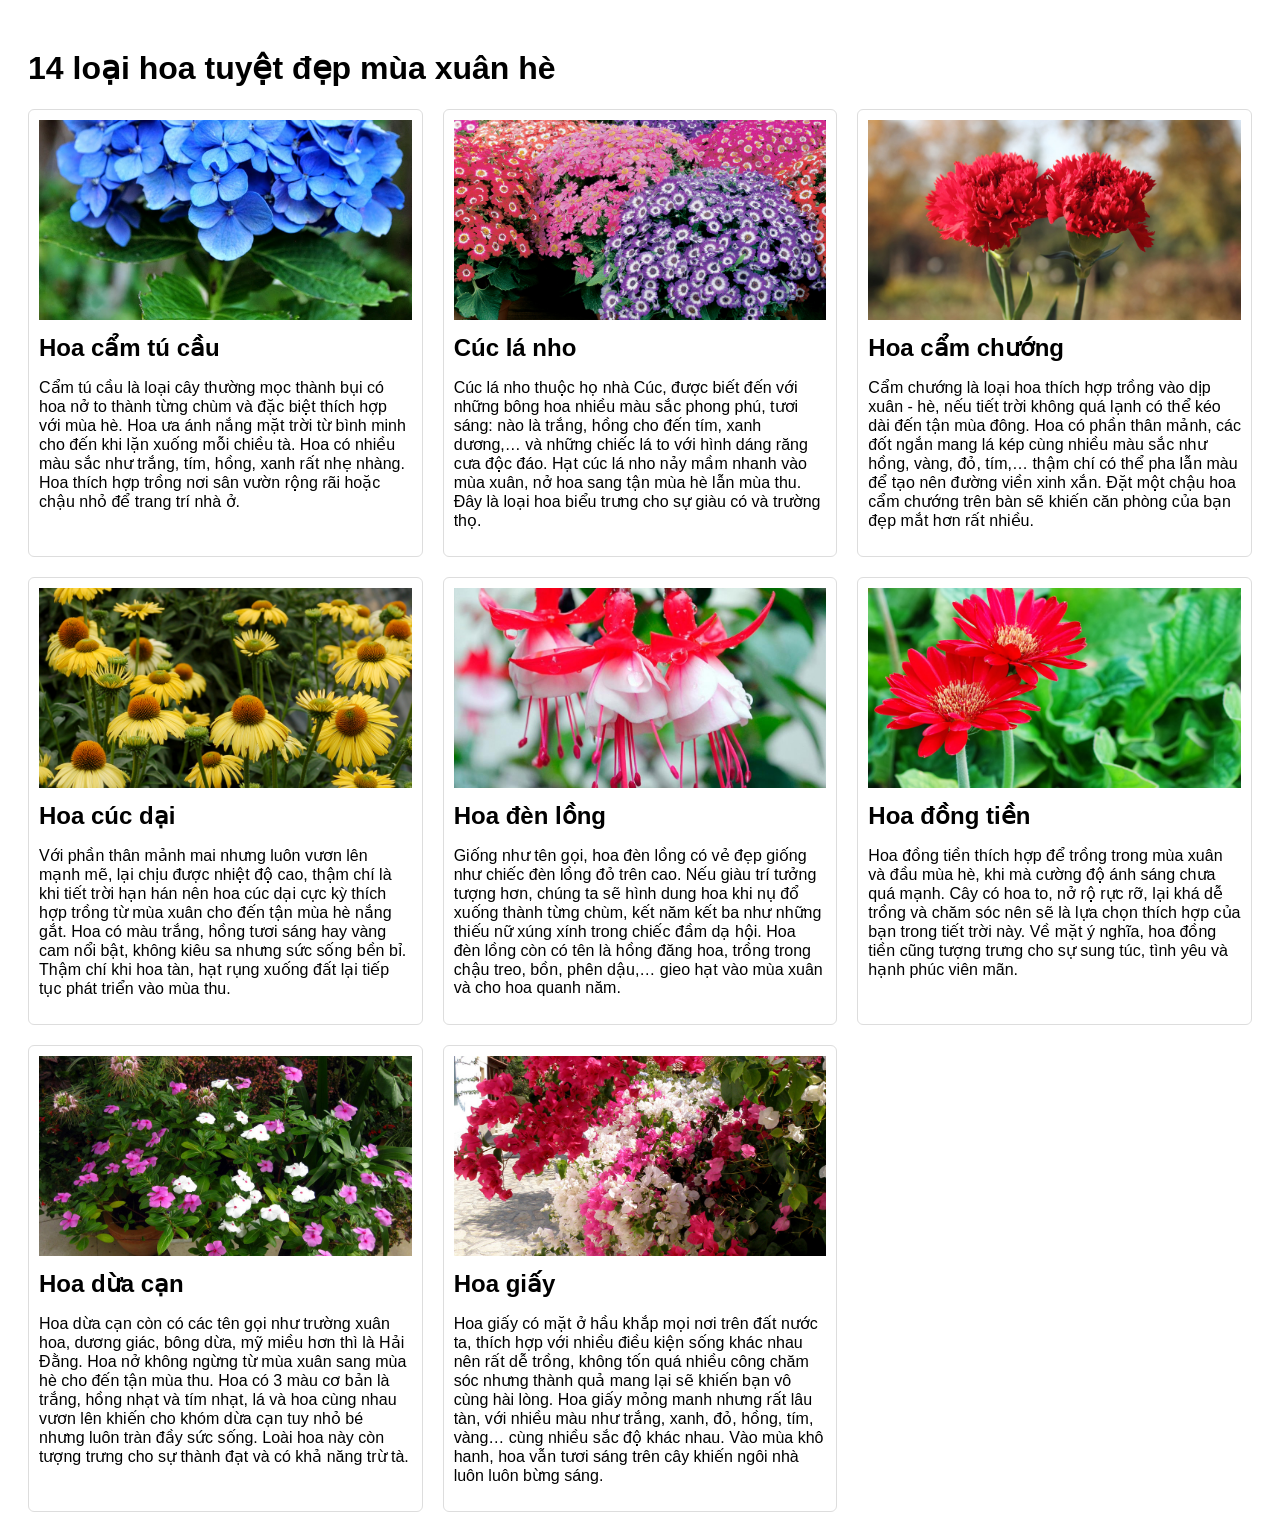
<file: BTTH01/bai1/index.html>
<!DOCTYPE html>
<html lang="vi">
<head>
    <meta charset="UTF-8">
    <title>Danh sách các loài hoa</title>
    <link rel="stylesheet" href="style.css">
</head>
<body>

    <h1>14 loại hoa tuyệt đẹp mùa xuân hè</h1>

    <div id="flower-list" class="container"></div>

    <script src="app.js"></script>
    <script>
        const listContainer = document.getElementById("flower-list");

        flowers.forEach(flower => {
            listContainer.innerHTML += `
                <div class="card">
                    <img src="${flower.image}" alt="${flower.name}">
                    <h2>${flower.name}</h2>
                    <p>${flower.description}</p>
                </div>
            `;
        });
    </script>

</body>
</html>
</file>
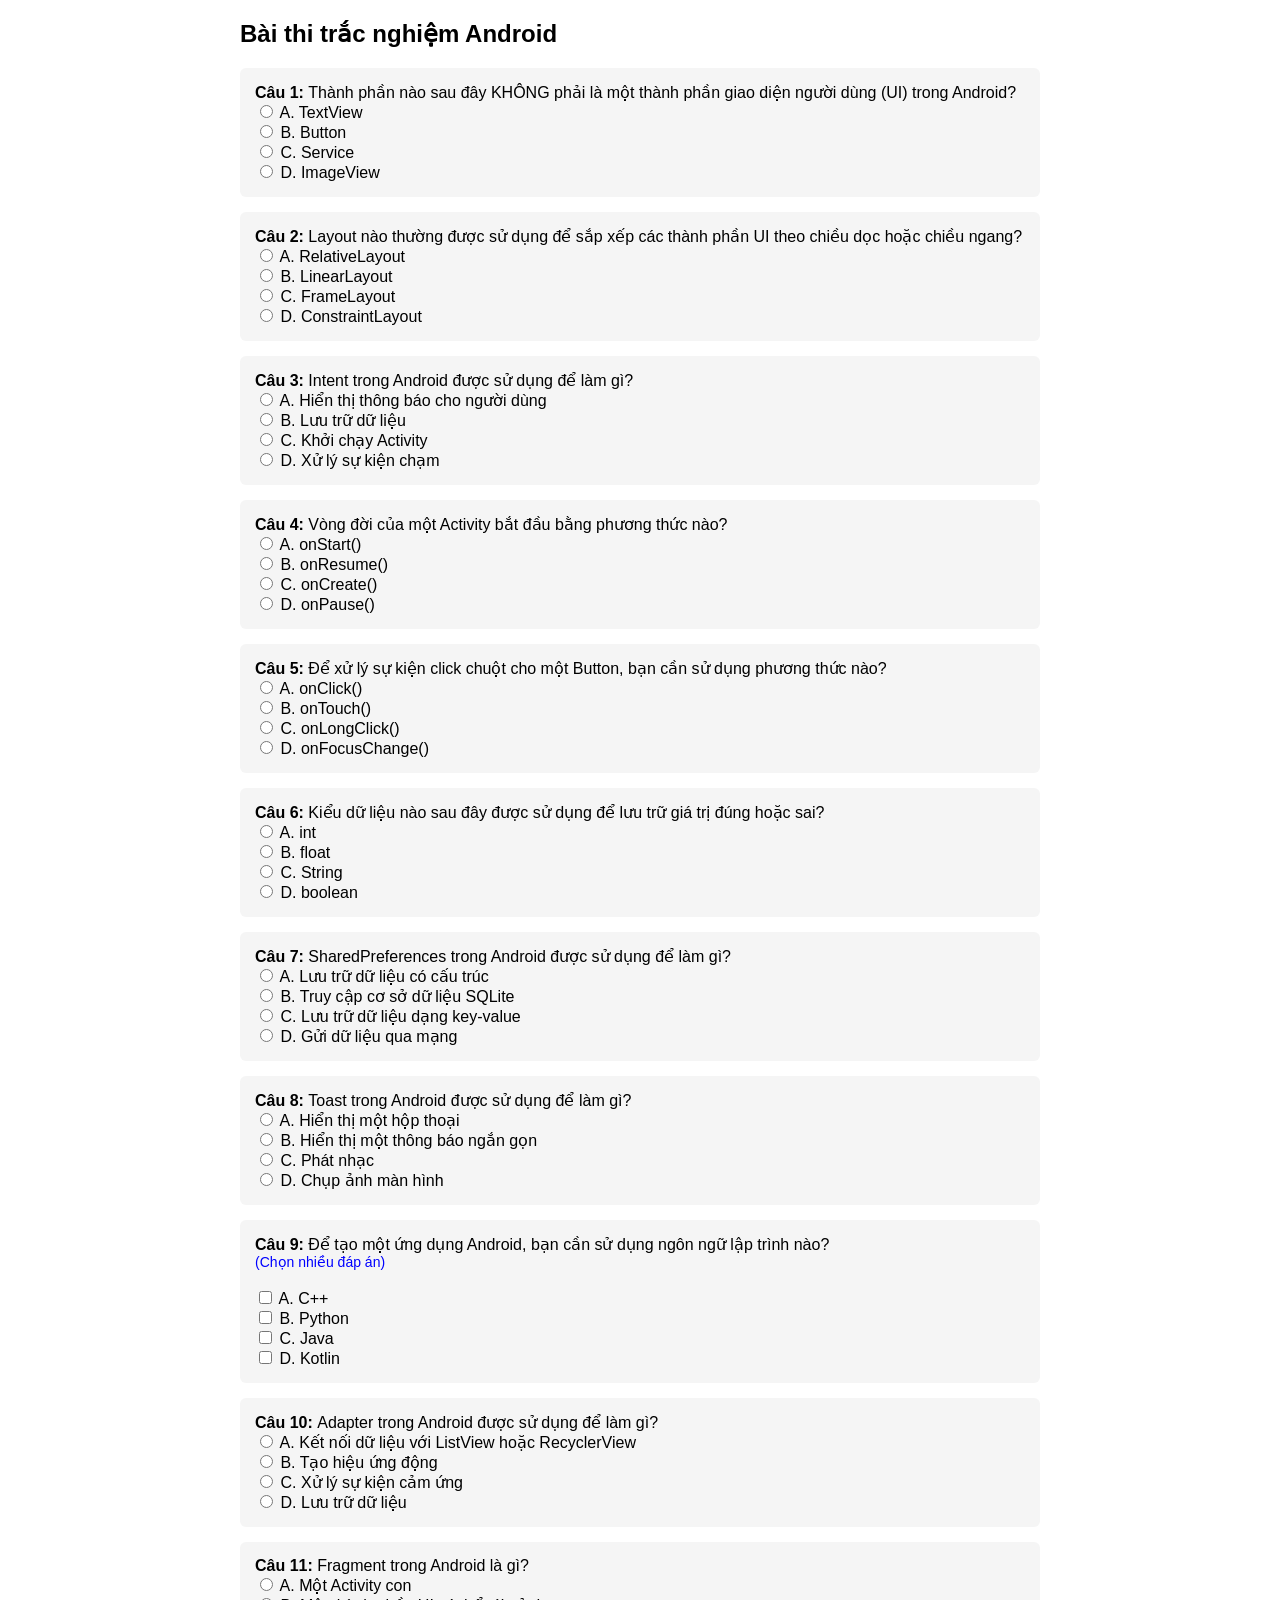
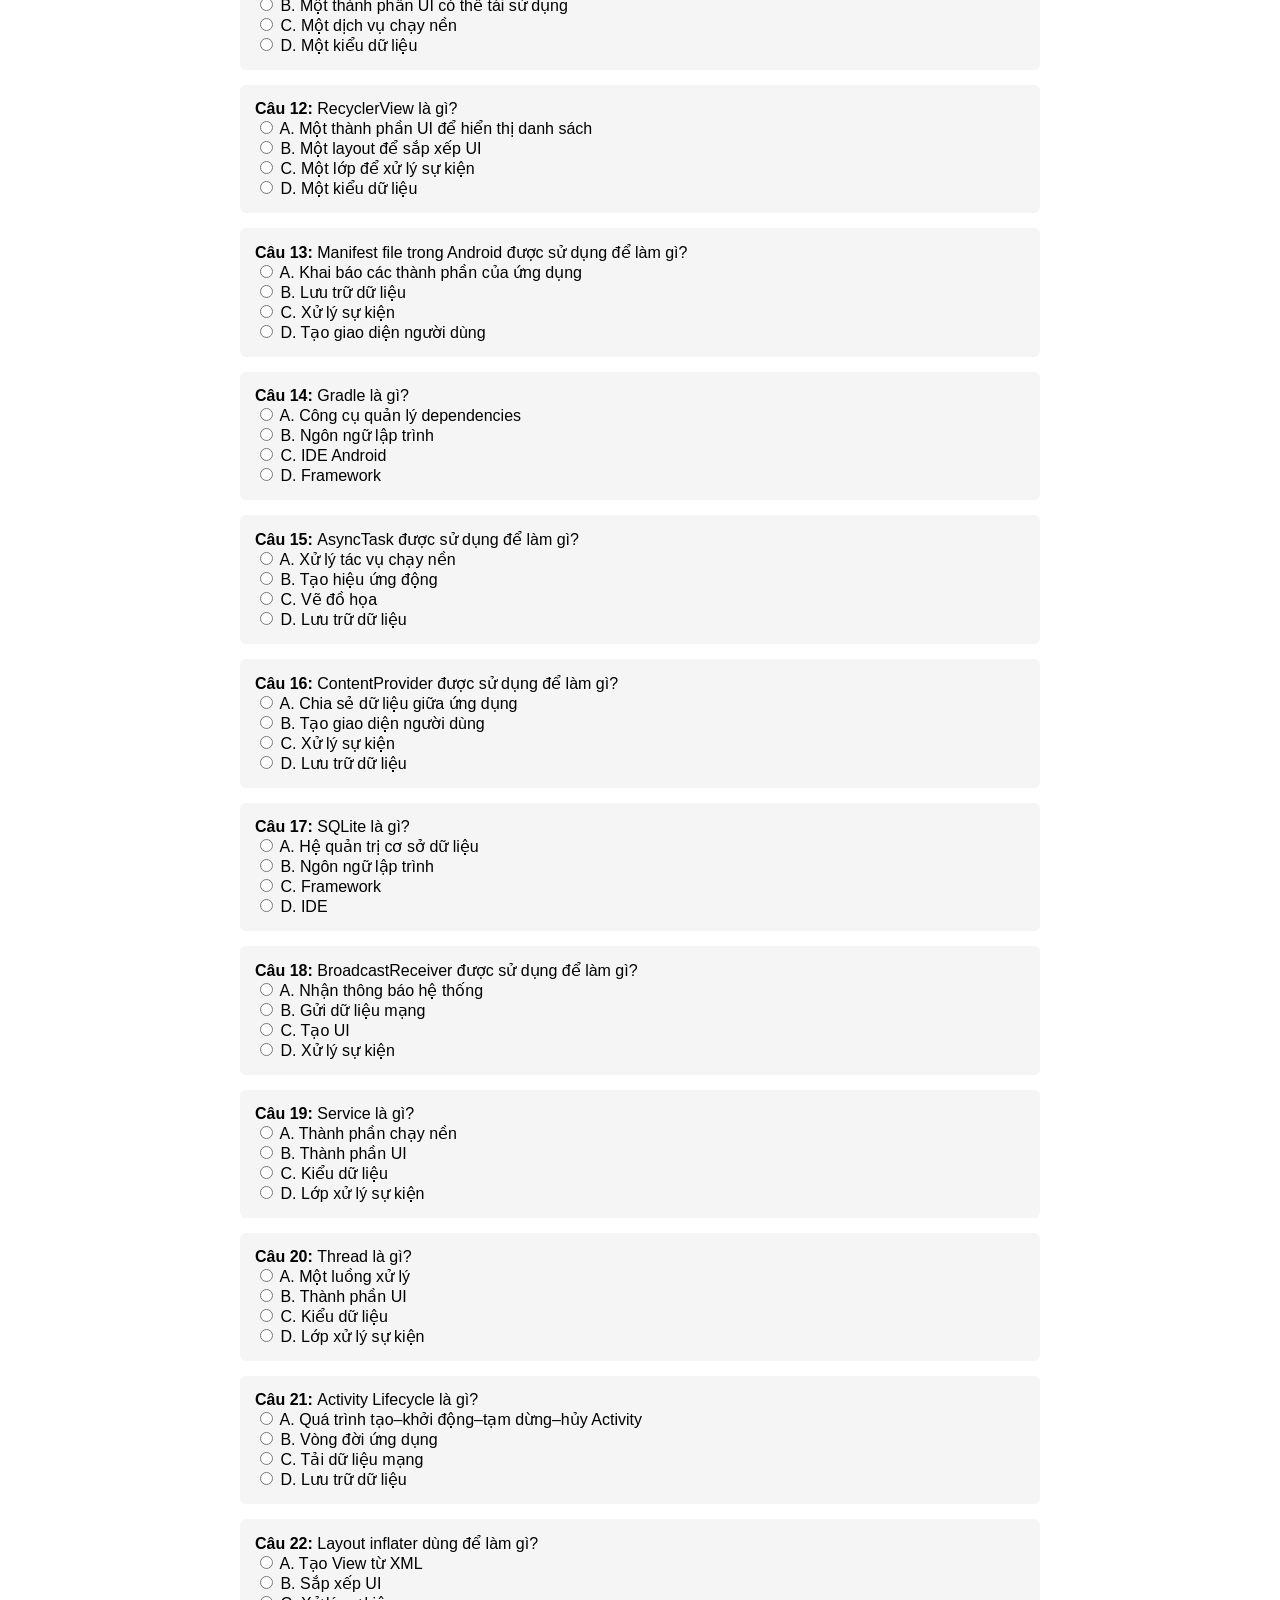
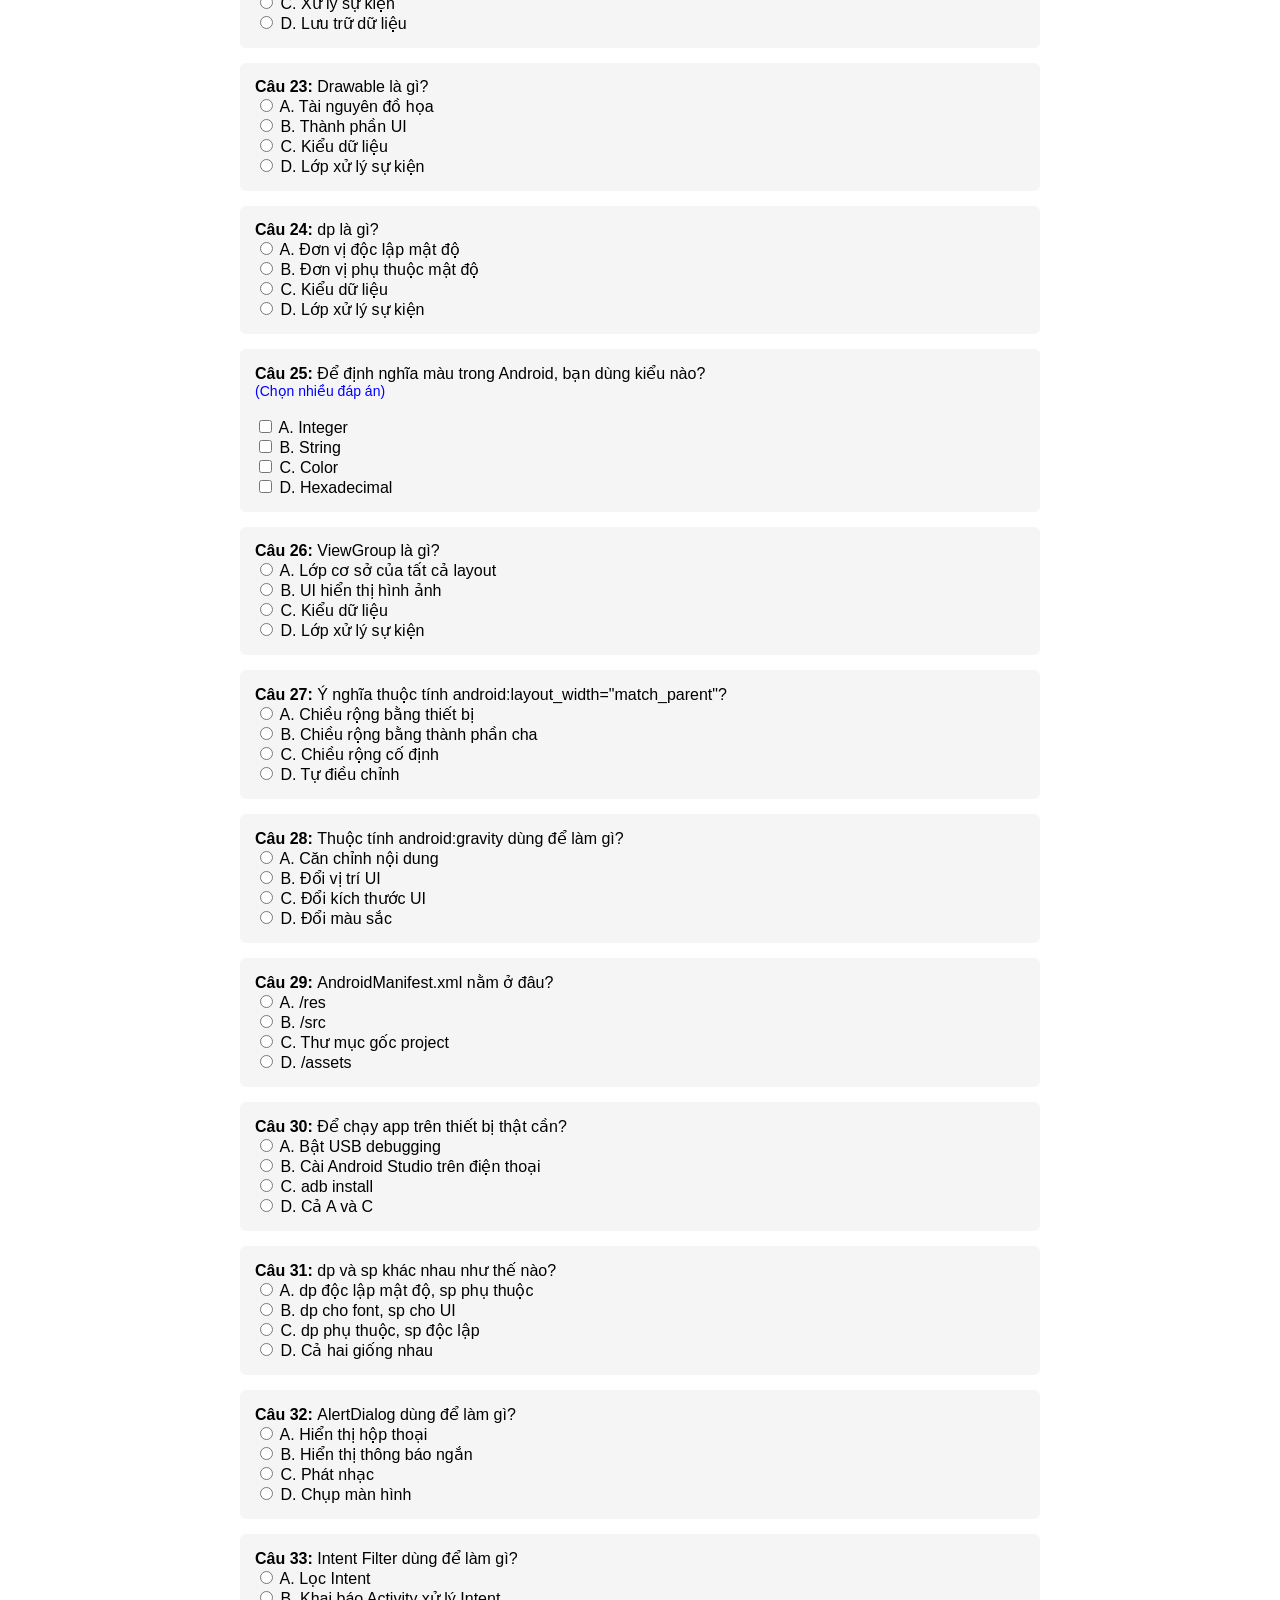
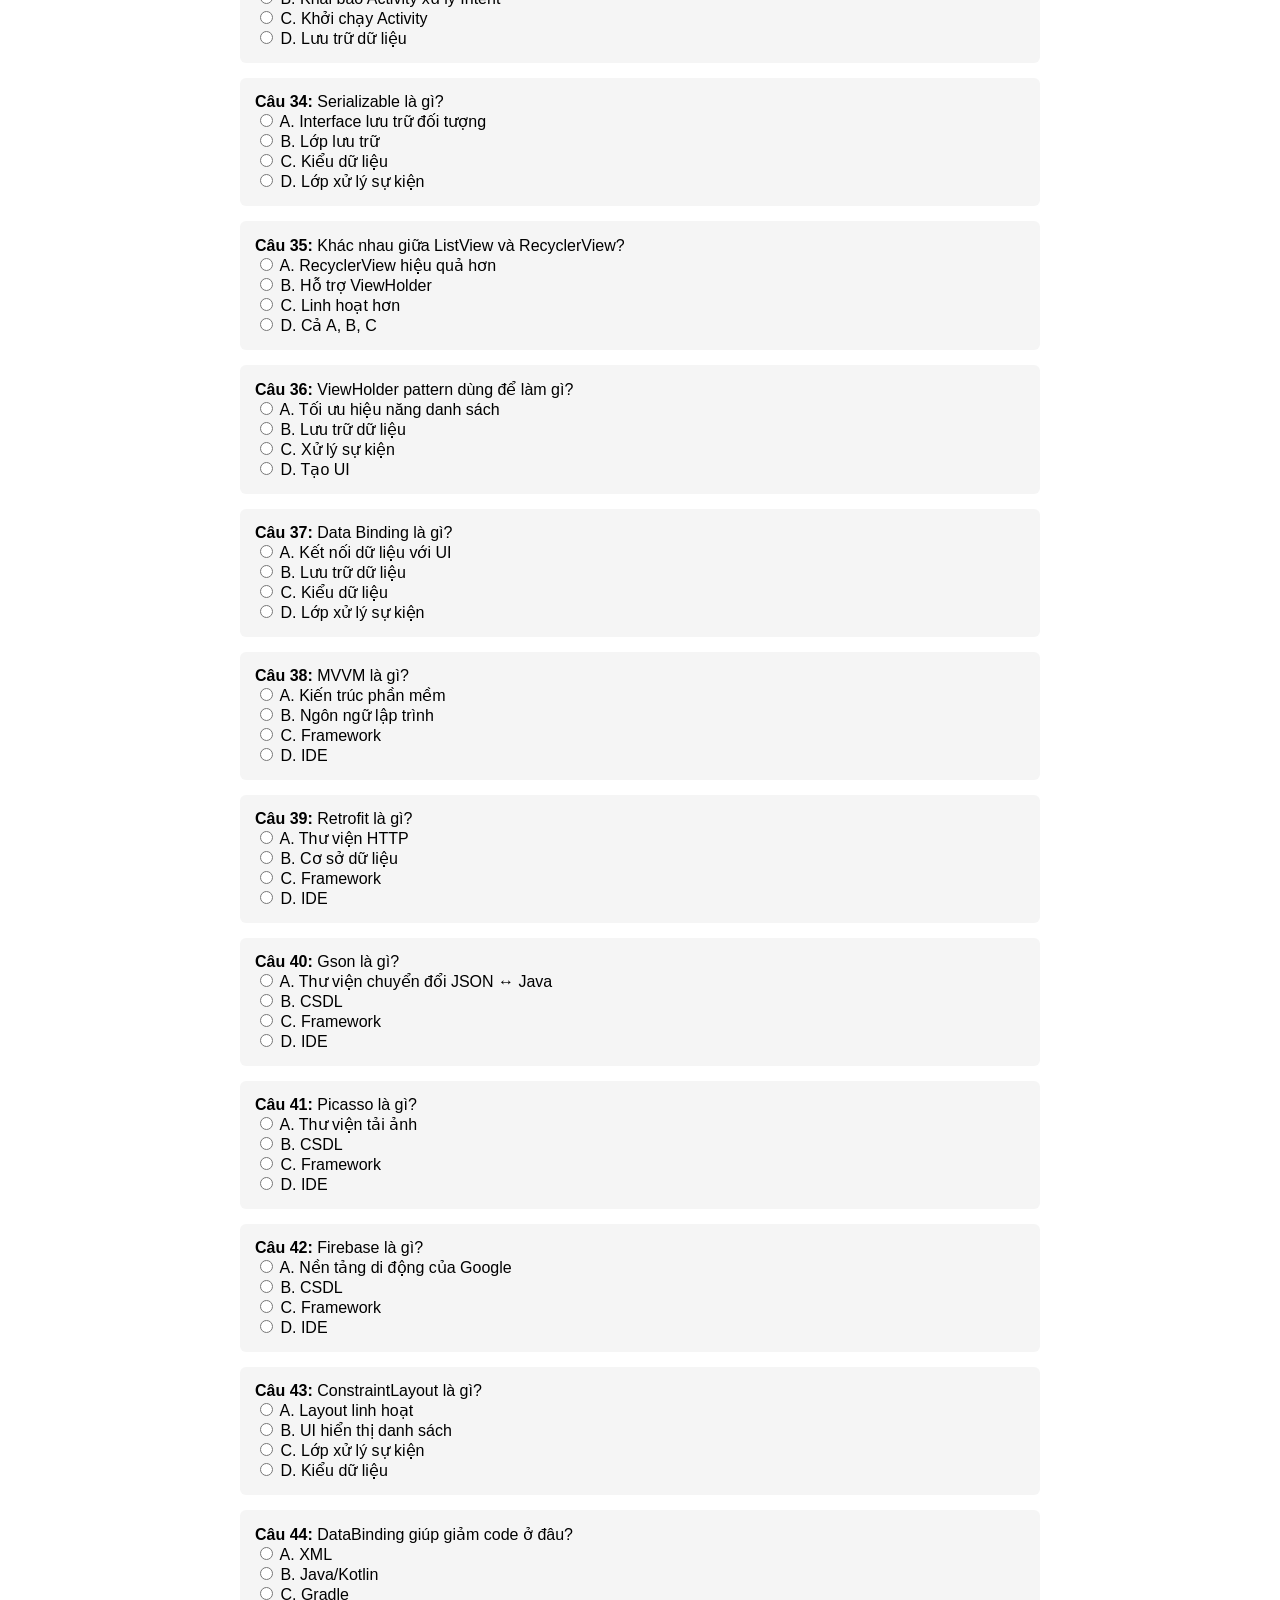
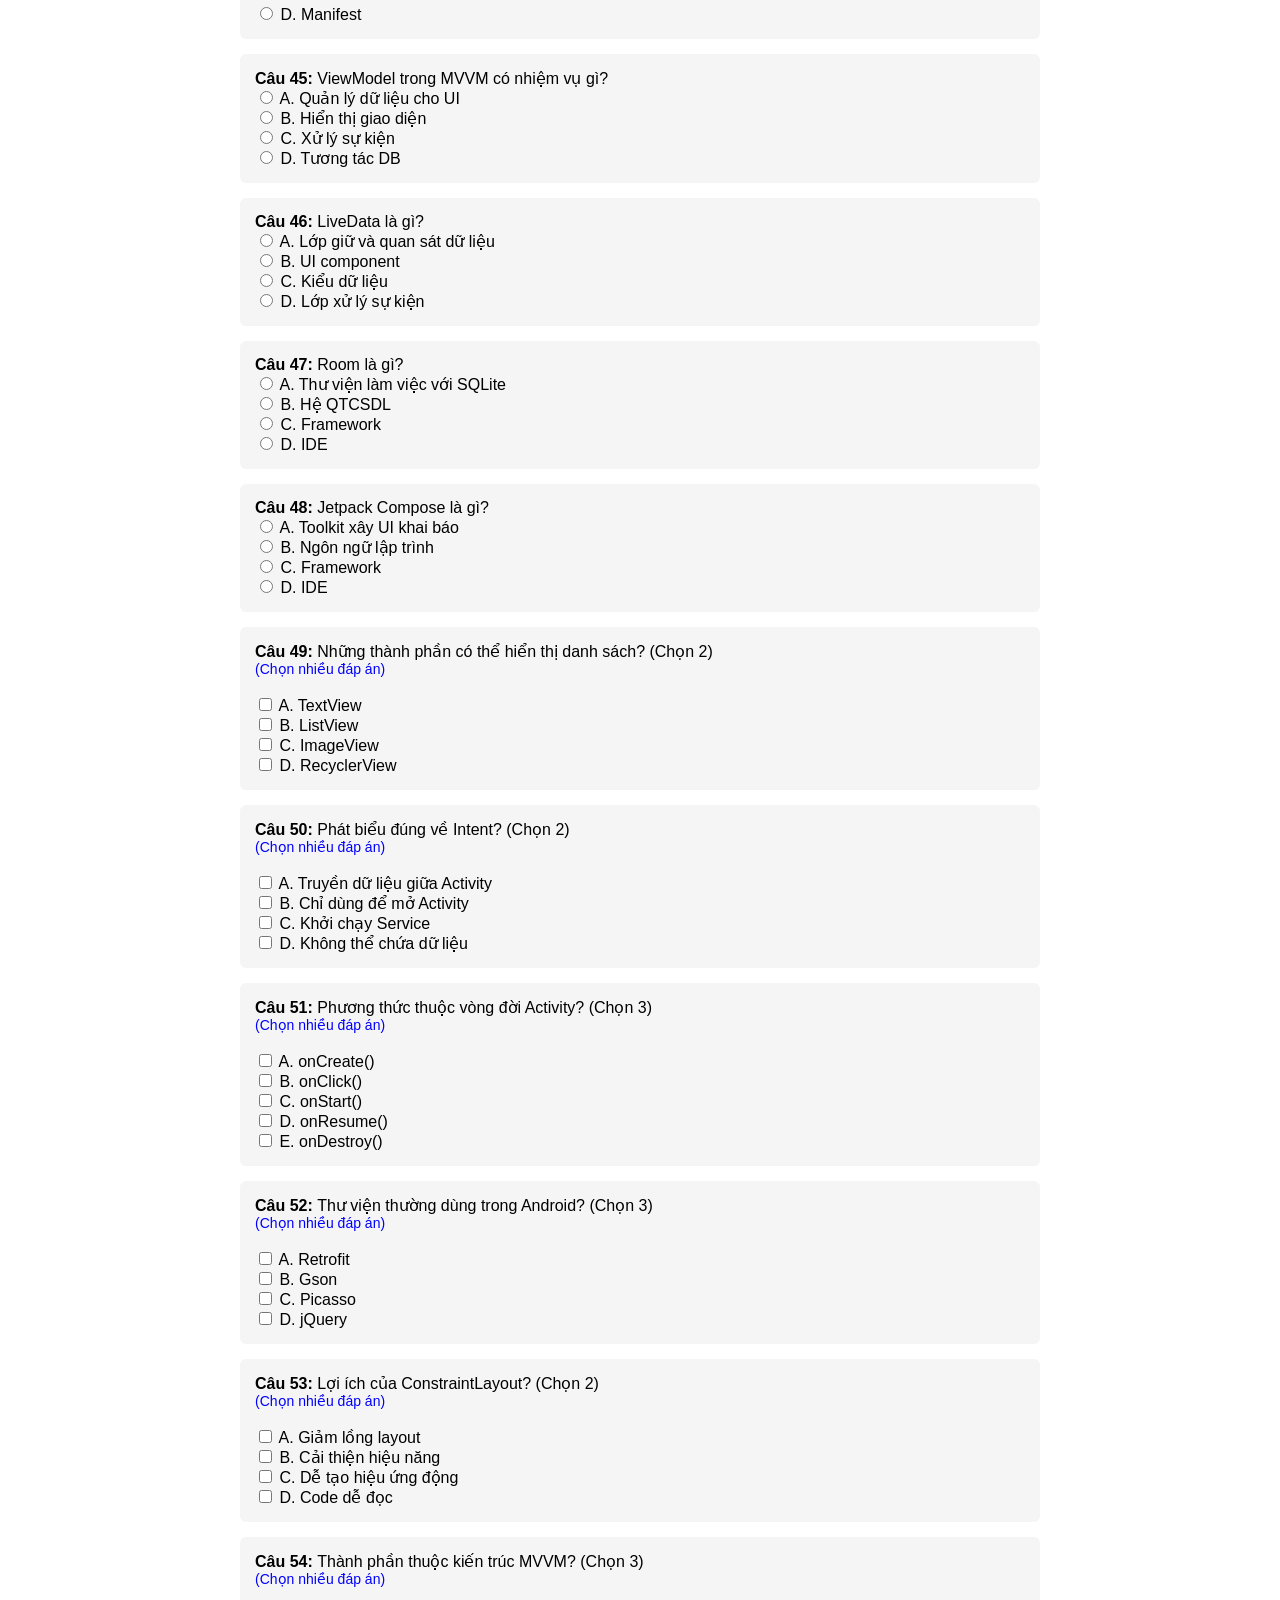
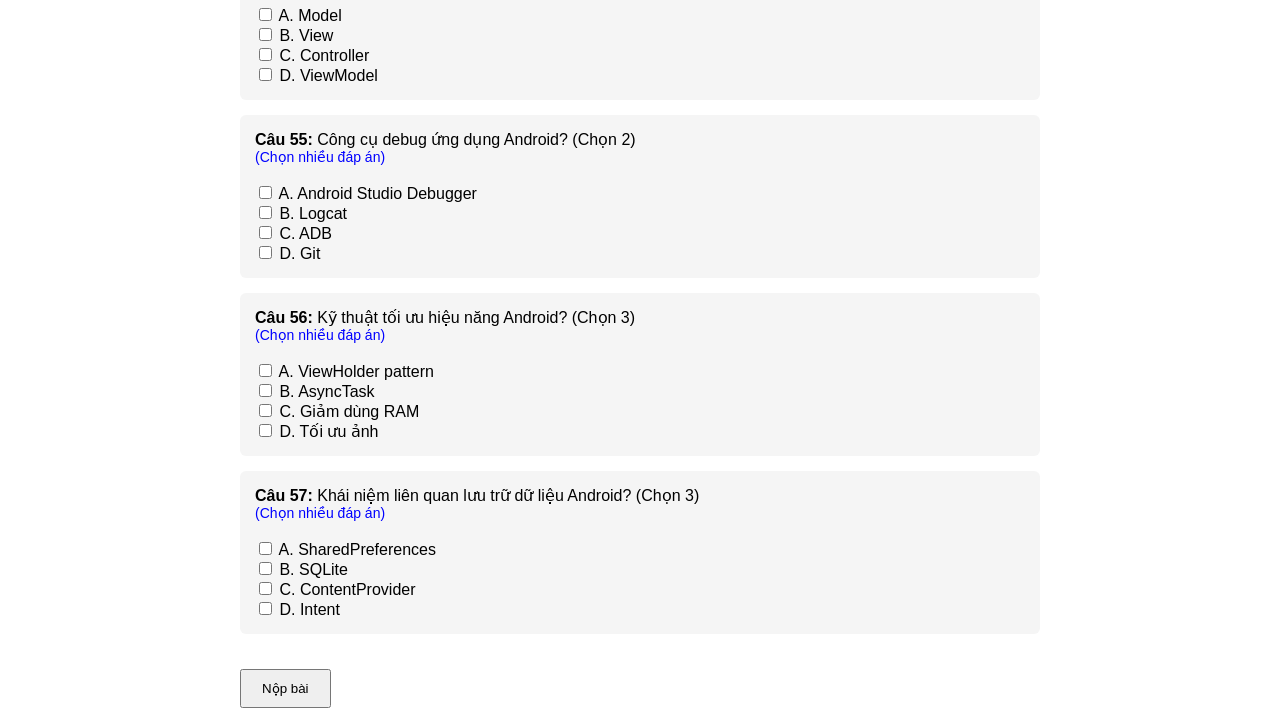
<file: BTTH01/bai2/index.html>
<!DOCTYPE html>
<html lang="vi">
<head>
    <meta charset="UTF-8">
    <title>Bài thi trắc nghiệm</title>
    <style>
        body { font-family: Arial; width: 800px; margin: auto; }
        .question-box { background: #f5f5f5; padding: 15px; margin: 15px 0; border-radius: 6px; }
        .multi { color: blue; font-size: 14px; }
        button { padding: 10px 20px; margin-top: 20px; }
    </style>
</head>
<body>

<h2>Bài thi trắc nghiệm Android</h2>
<div id="quiz"></div>
<button onclick="submitQuiz()">Nộp bài</button>

<div id="result"></div>

<script src="script.js"></script>
</body>
</html>
</file>
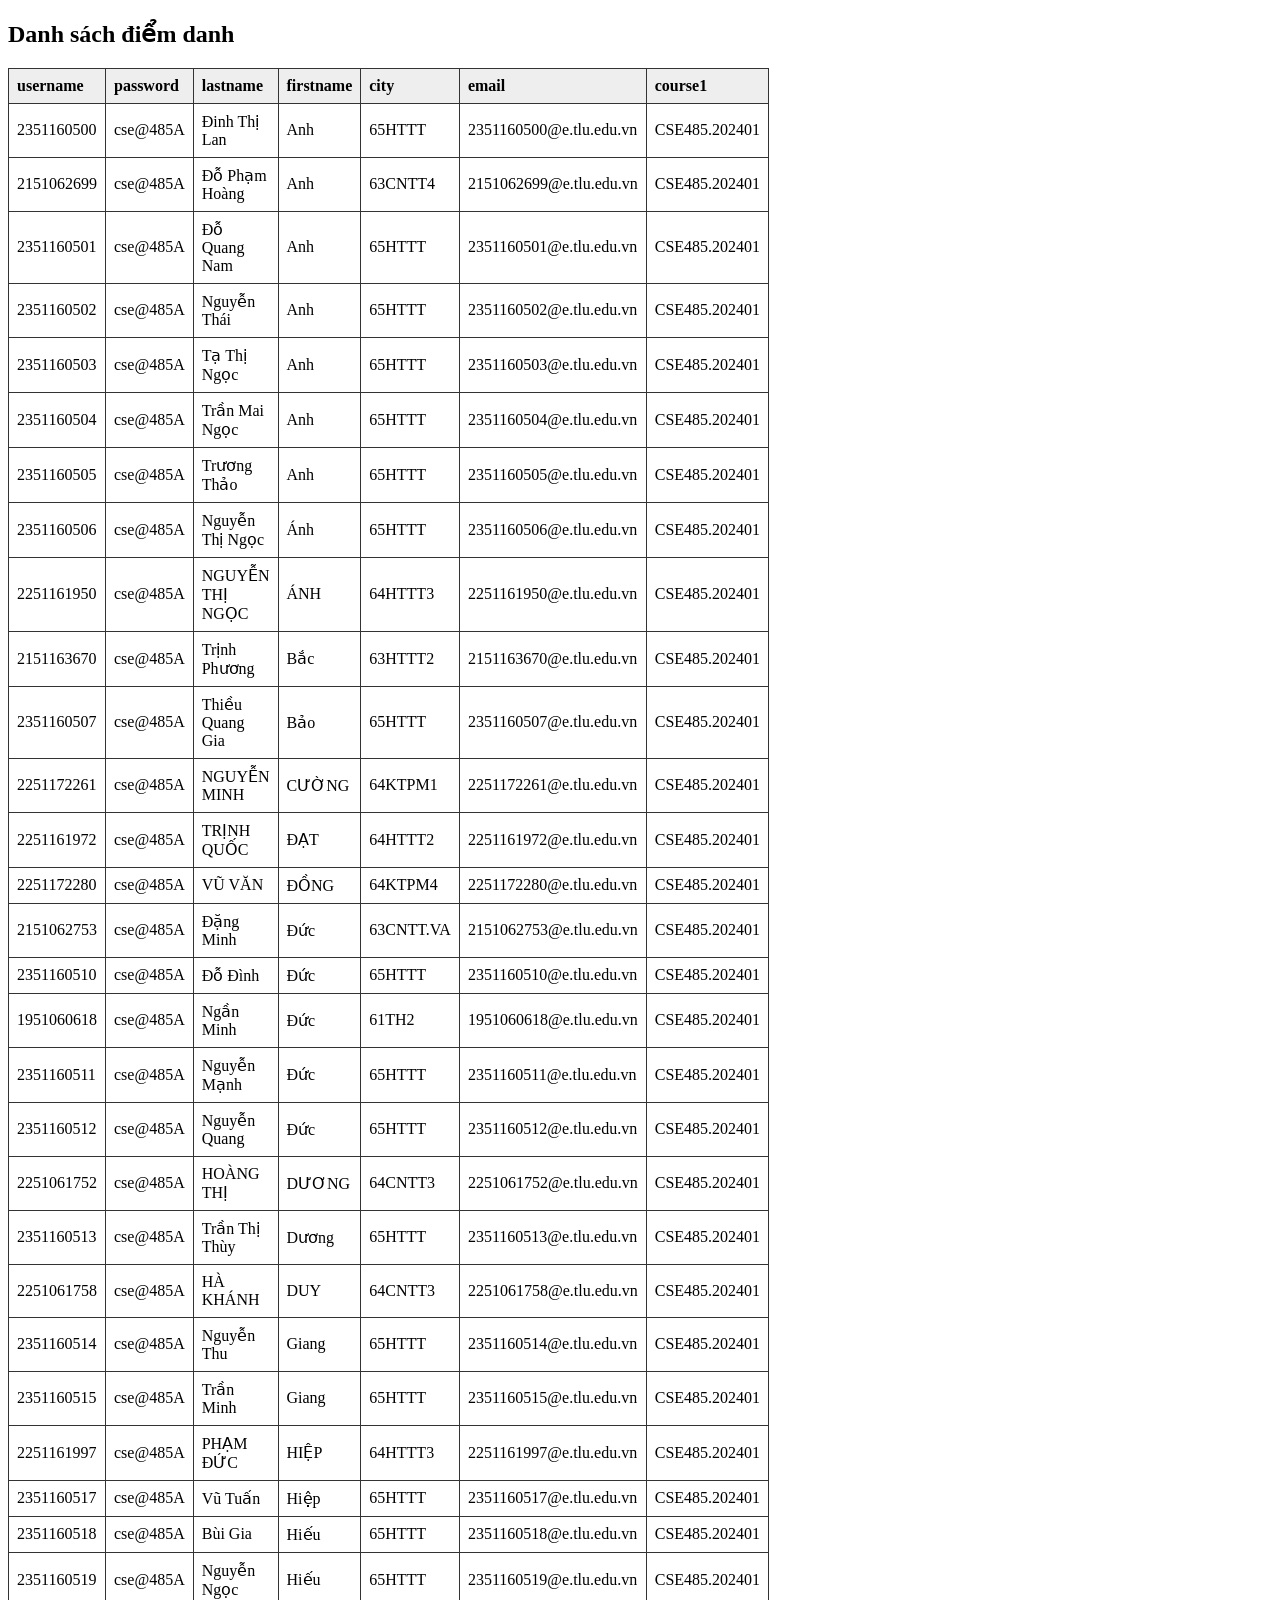
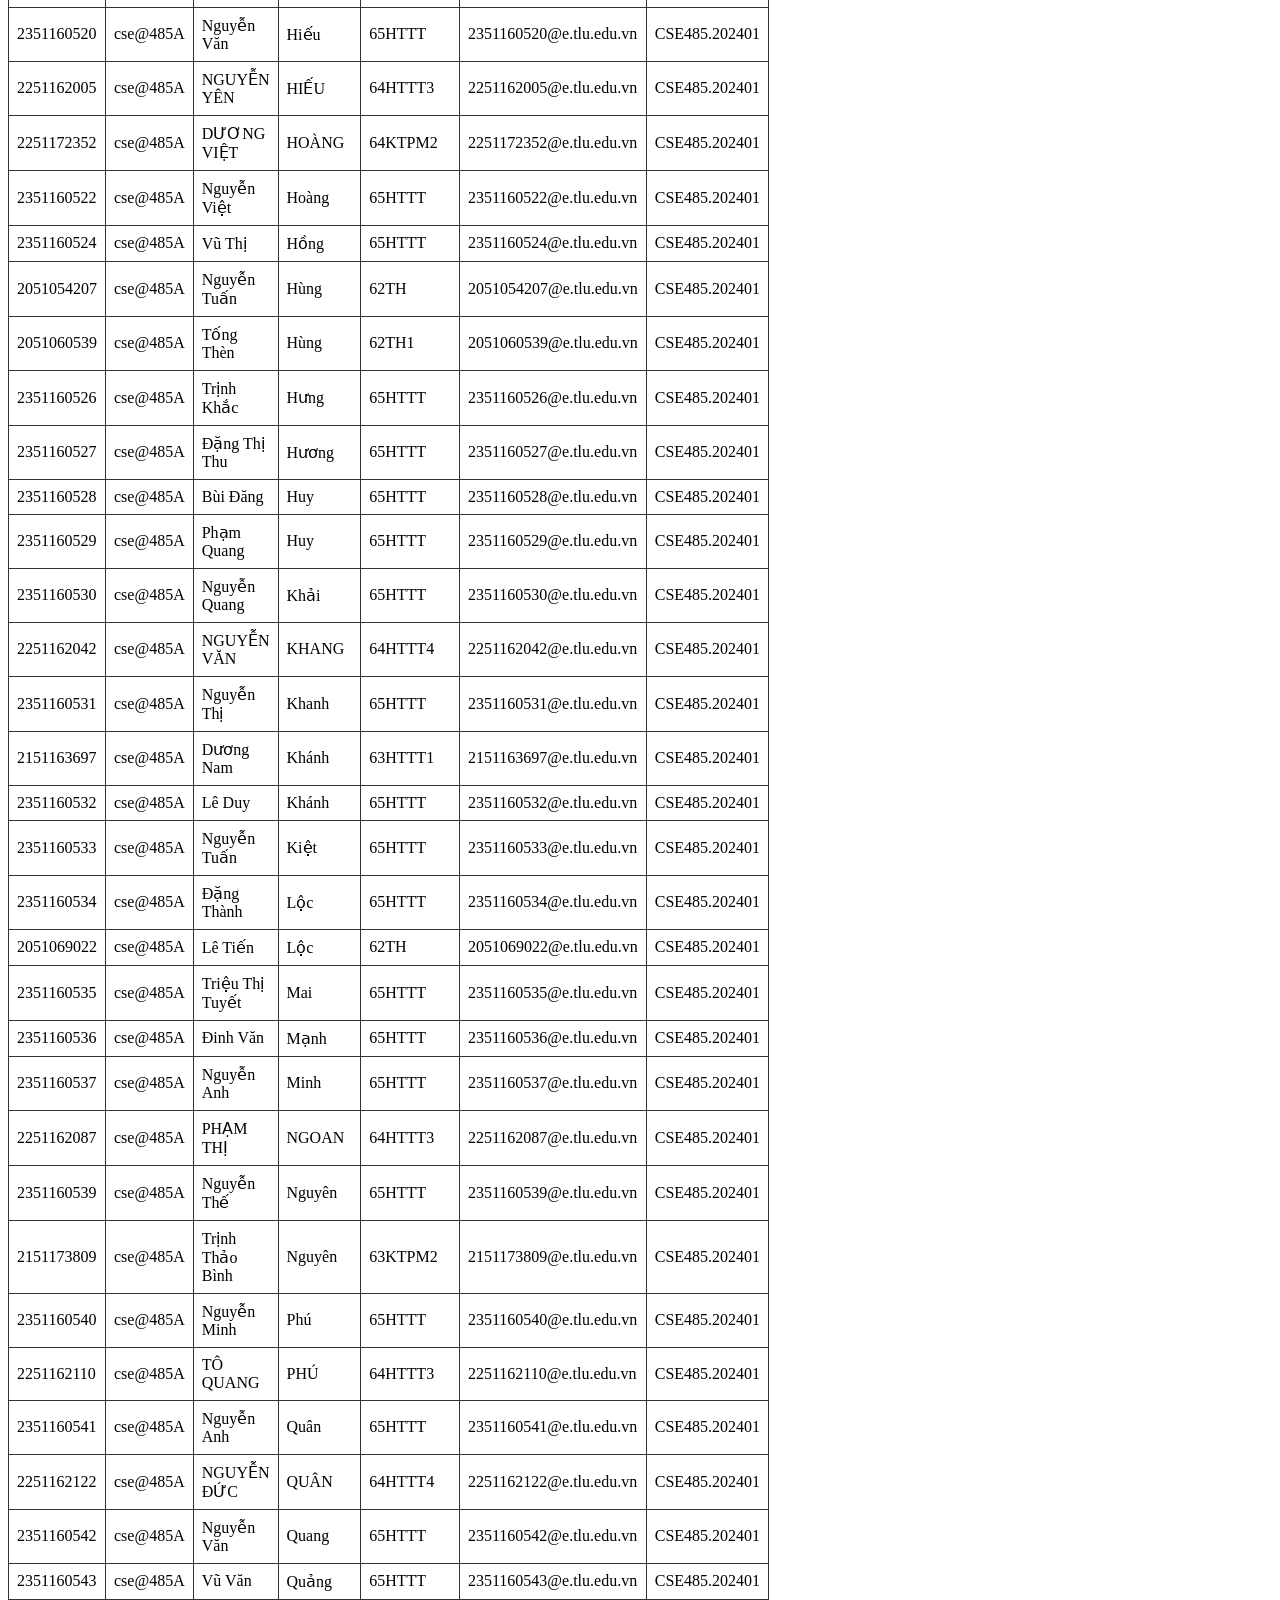
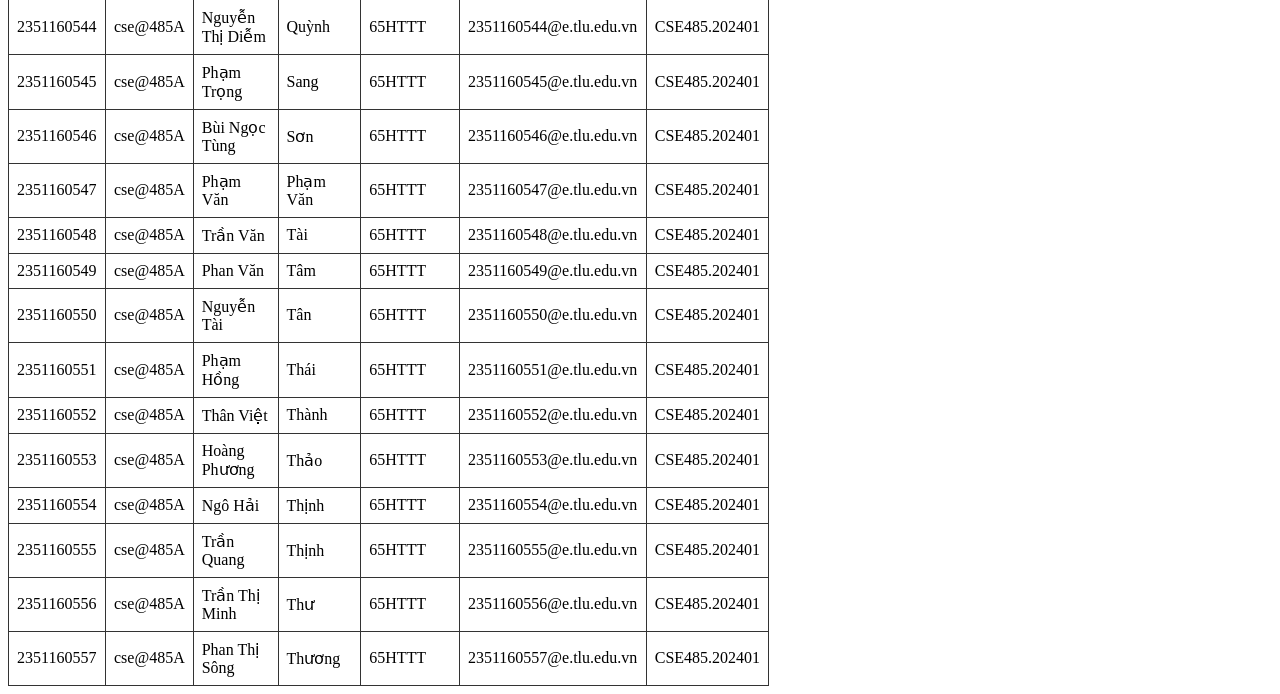
<file: BTTH01/bai3/index.html>
<!DOCTYPE html>
<html lang="vi">
<head>
    <meta charset="UTF-8">
    <title>Danh sach sinh vien</title>
    <style>
        table {
            border-collapse: collapse;
            width: 600px;
            margin-top: 20px;
        }
        th, td {
            border: 1px solid #333;
            padding: 8px;
            text-align: left;
        }
        th {
            background: #eee;
        }
    </style>
</head>
<body>

<h2>Danh sách điểm danh </h2>
<div id="output">Đang tải dữ liệu...</div>

<script>
    fetch("65HTTT_Danh_sach_diem_danh.csv")
        .then(response => response.text())
        .then(text => {
            const lines = text.trim().split("\n");
            let html = "<table><tr>";

            
            const headers = lines[0].split(",");
            headers.forEach(h => html += `<th>${h.trim()}</th>`);
            html += "</tr>";

            
            for (let i = 1; i < lines.length; i++) {
                const cols = lines[i].split(",");
                html += "<tr>";
                cols.forEach(c => html += `<td>${c.trim()}</td>`);
                html += "</tr>";
            }

            html += "</table>";
            document.getElementById("output").innerHTML = html;
        })
        .catch(err => {
            document.getElementById("output").innerHTML =
                "<p style='color:red;'>Không thể đọc file CSV. Hãy chạy bằng Live Server!</p>";
        });
</script>

</body>
</html>
</file>
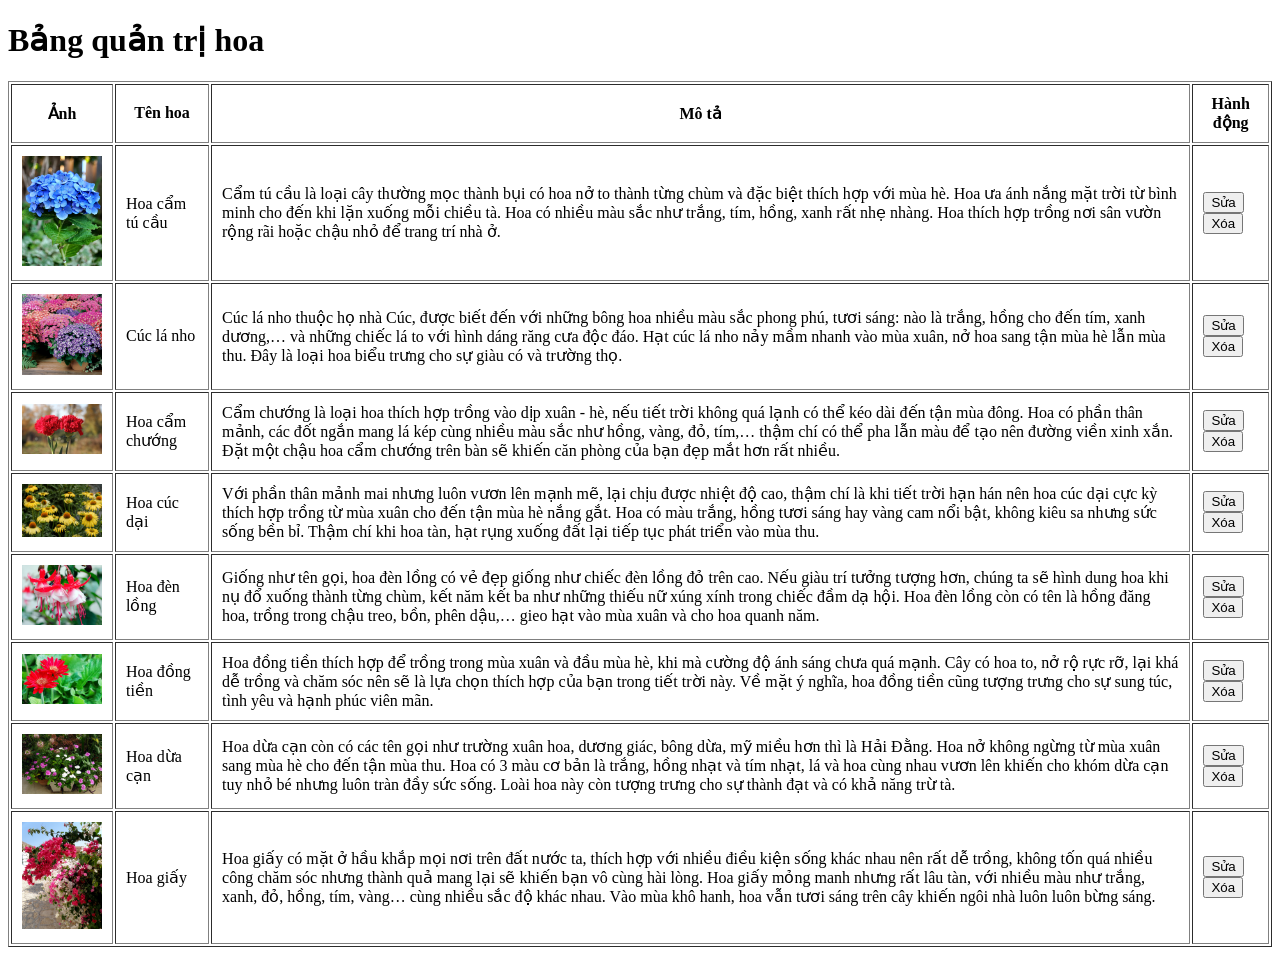
<file: BTTH01/bai1/admin.html>
<!DOCTYPE html>
<html lang="vi">
<head>
    <meta charset="UTF-8">
    <title>Quản trị hoa</title>
</head>
<body>

<h1>Bảng quản trị hoa</h1>

<table border="1" cellpadding="10">
    <thead>
        <tr>
            <th>Ảnh</th>
            <th>Tên hoa</th>
            <th>Mô tả</th>
            <th>Hành động</th>
        </tr>
    </thead>

    <tbody id="admin-table"></tbody>
</table>

<script src="app.js"></script>
<script>
    const adminTable = document.getElementById("admin-table");

    flowers.forEach((f, index) => {
        adminTable.innerHTML += `
            <tr>
                <td><img src="${f.image}" width="80"></td>
                <td>${f.name}</td>
                <td>${f.description}</td>
                <td>
                    <button onclick="editFlower(${index})">Sửa</button>
                    <button onclick="deleteFlower(${index})">Xóa</button>
                </td>
            </tr>
        `;
    });

    function editFlower(i) {
        alert("Sửa");
    }

    function deleteFlower(i) {
        alert("Xóa mục " + flowers[i].name);
    }
</script>

</body>
</html>
</file>
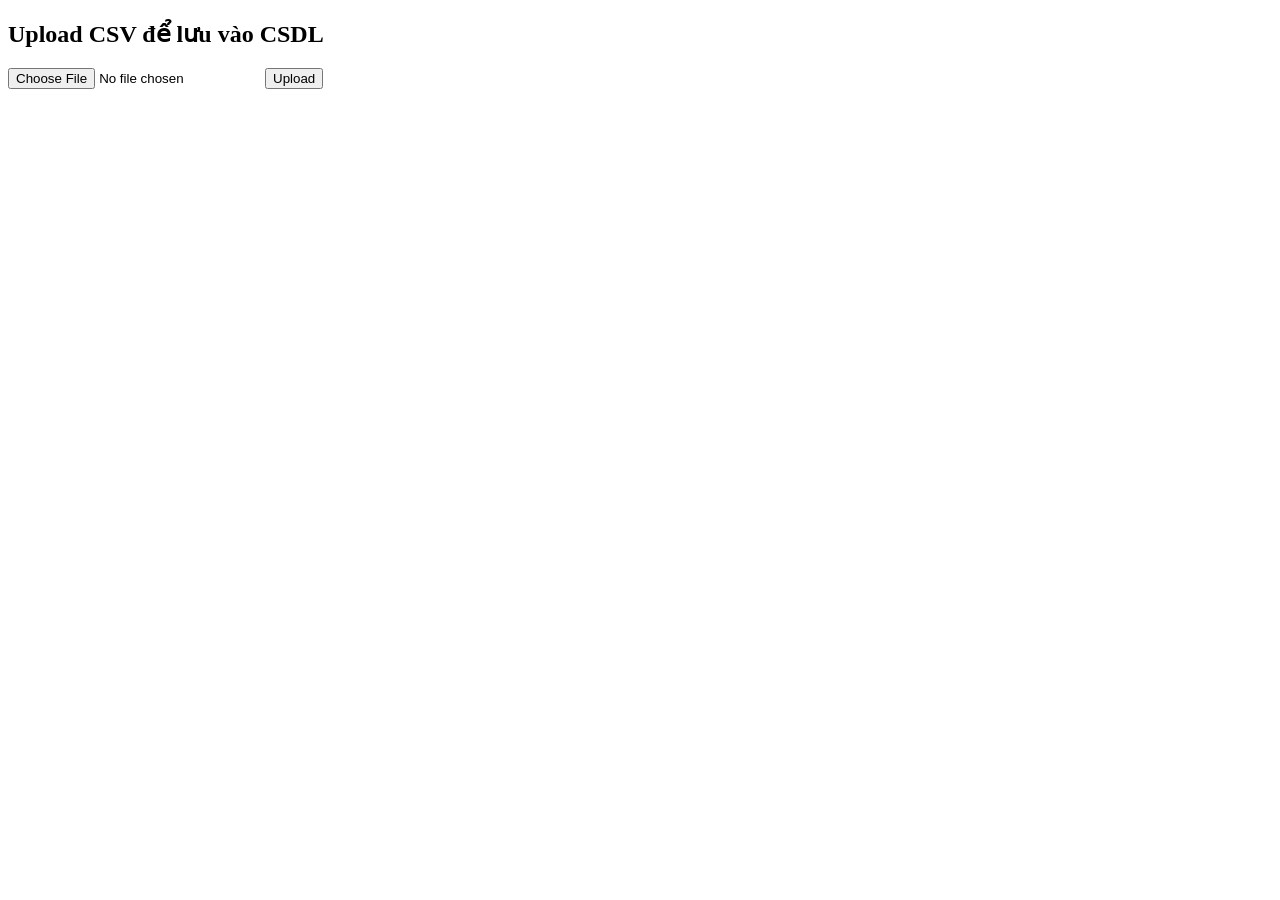
<file: BTTH01/bai4/upload_csv.html>
<!DOCTYPE html>
<html lang="vi">
<head>
    <meta charset="UTF-8">
    <title>Upload CSV</title>
</head>
<body>

<h2>Upload CSV để lưu vào CSDL</h2>

<form action="upload_csv.php" method="POST" enctype="multipart/form-data">
    <input type="file" name="csvfile" accept=".csv" required>
    <button type="submit">Upload</button>
</form>

</body>
</html>
</file>
<file: BTTH01/bai1/style.css>
body {
    font-family: Arial, sans-serif;
    padding: 20px;
}

.container {
    display: grid;
    grid-template-columns: repeat(3, 1fr);
    gap: 20px;
}

.card {
    border: 1px solid #ddd;
    padding: 10px;
    border-radius: 6px;
}

.card img {
    width: 100%;
    height: 200px;
    object-fit: cover;
}

h2 {
    margin: 10px 0 5px;
}
</file>
